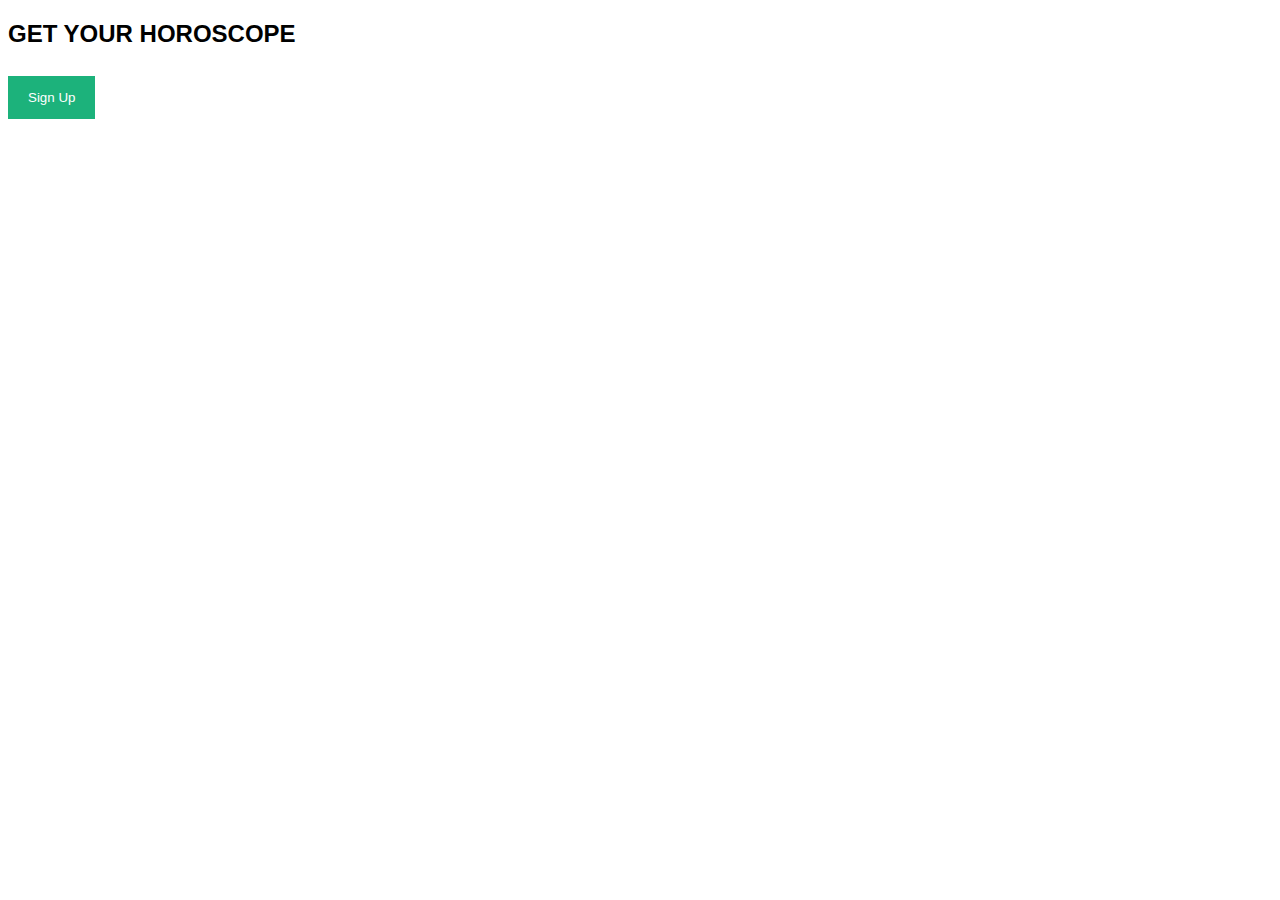
<file: form.html>
<!DOCTYPE html>
<html>
<style>
body {font-family: Arial, Helvetica, sans-serif;}
* {box-sizing: border-box;}

/* Full-width input fields */
input[type=text], input[type=password] {
  width: 100%;
  padding: 15px;
  margin: 5px 0 22px 0;
  display: inline-block;
  border: none;
  background: #f1f1f1;
}

/* Add a background color when the inputs get focus */
input[type=text]:focus, input[type=datetime-local]:focus {
  background-color: #ddd;
  outline: none;
}

/* Set a style for all buttons */
button {
  background-color: #04AA6D;
  color: white;
  padding: 14px 20px;
  margin: 8px 0;
  border: none;
  cursor: pointer;
  width: 100%;
  opacity: 0.9;
}

button:hover {
  opacity:1;
}

/* Extra styles for the cancel button */
.cancelbtn {
  padding: 14px 20px;
  background-color: #f44336;
}

/* Float cancel and signup buttons and add an equal width */
.cancelbtn, .signupbtn {
  float: left;
  width: 50%;
}

/* Add padding to container elements */
.container {
  padding: 16px;
}

/* The Modal (background) */
.modal {
  display: none; /* Hidden by default */
  position: fixed; /* Stay in place */
  z-index: 1; /* Sit on top */
  left: 0;
  top: 0;
  width: 100%; /* Full width */
  height: 100%; /* Full height */
  overflow: auto; /* Enable scroll if needed */
  background-color: #474e5d;
  padding-top: 50px;
}

/* Modal Content/Box */
.modal-content {
  background-color: #fefefe;
  margin: 5% auto 15% auto; /* 5% from the top, 15% from the bottom and centered */
  border: 1px solid #888;
  width: 80%; /* Could be more or less, depending on screen size */
}

/* Style the horizontal ruler */
hr {
  border: 1px solid #f1f1f1;
  margin-bottom: 25px;
}
 
/* The Close Button (x) */
.close {
  position: absolute;
  right: 35px;
  top: 15px;
  font-size: 40px;
  font-weight: bold;
  color: #f1f1f1;
}

.close:hover,
.close:focus {
  color: #f44336;
  cursor: pointer;
}

/* Clear floats */
.clearfix::after {
  content: "";
  clear: both;
  display: table;
}

/* Change styles for cancel button and signup button on extra small screens */
@media screen and (max-width: 300px) {
  .cancelbtn, .signupbtn {
     width: 100%;
  }
}
</style>
<body>

<h2>GET YOUR HOROSCOPE</h2>

<button onclick="document.getElementById('id01').style.display='block'" style="width:auto;">Sign Up</button>

<div id="id01" class="modal">
  <span onclick="document.getElementById('id01').style.display='none'" class="close" title="Close Modal">&times;</span>
  <form class="modal-content" action="rashi.html">
    <div class="container">
      <h1>Details</h1>
      <p>Please fill in the details</p>
      <hr>
      <label for="NAME"><b>NAME</b></label>
      <input type="text" placeholder="Enter your name" name="name" required>

      <label for="DATE"><b>DATE OF BIRTH</b></label>
      <input type="datetime-local" placeholder="Enter date of birth" name="dob" required>
      
      <p>By creating an account you agree to our <a href="#" style="color:dodgerblue">Terms & Privacy</a>.</p>

      <div class="clearfix">
        <button type="button" onclick="document.getElementById('id01').style.display='none'" class="cancelbtn">Cancel</button>
        <button class="bt7 welcome" onclick="document.location='rashi.html'">RASHIFAL</button>
      </div>
    </div>
  </form>
</div>

<script>
// Get the modal
var modal = document.getElementById('id01');

// When the user clicks anywhere outside of the modal, close it
window.onclick = function(event) {
  if (event.target == modal) {
    modal.style.display = "none";
  }
}
</script>

</body>
</html>
</file>
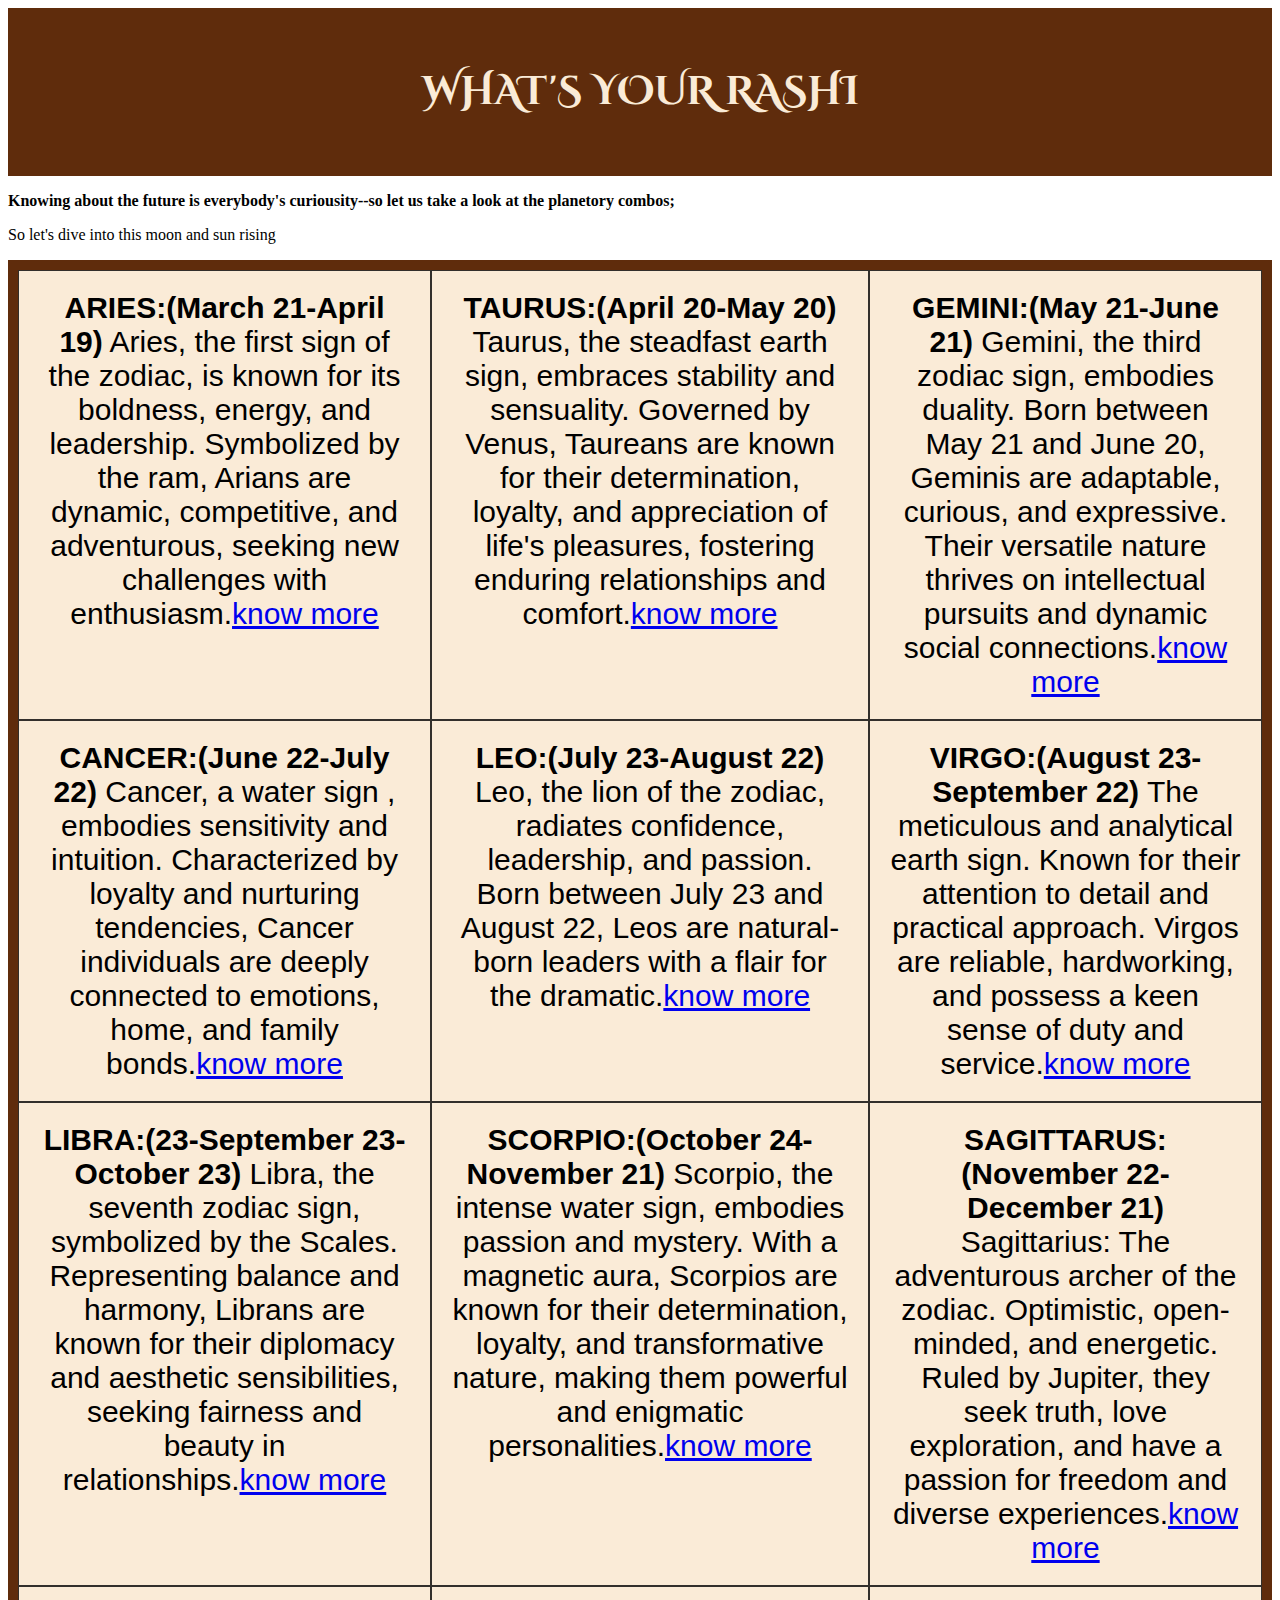
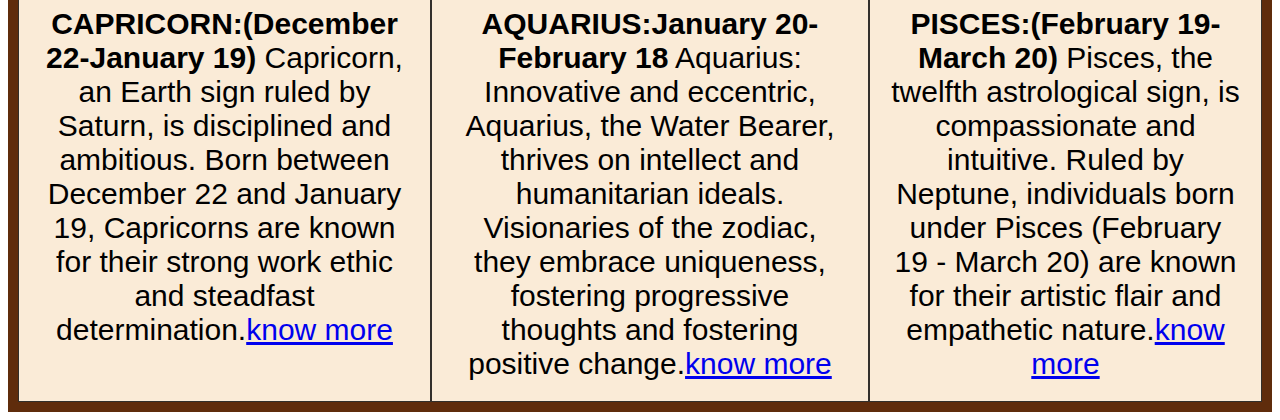
<file: rashi.html>
<!DOCTYPE html>
<html>
  <title>
    RASHII..
  </title>
  
<head>
  <link rel="preconnect" href="https://fonts.googleapis.com">
<link rel="preconnect" href="https://fonts.gstatic.com" crossorigin>
<link href="https://fonts.googleapis.com/css2?family=Cinzel+Decorative&display=swap" rel="stylesheet">
<style>
    body {
  background-image: url(https://i.ytimg.com/vi/g3vzuHLh9eY/maxresdefault.jpg);
  background-attachment: fixed;  
  background-size: cover;
}
.header
{
  padding: 30px;
  font-family: 'Cinzel Decorative';
  text-align: center;
  background: #5f2c0c;
  color: antiquewhite;
  font-size: 20px;
}
.grid-container {
  display: grid;
  grid-template-columns: auto auto auto;
  background-color: #5f2c0c;
  padding: 10px;
}
.grid-item {
  /*background-image: url(https://encrypted-tbn0.gstatic.com/images?q=tbn:ANd9GcQTFKFufU71M7LgXzY76XIsu0o0JXy0A9lvpnGTpzO4wUPNYcJJwHp8VQh89kdd-eLs1JM&usqp=CAU);*/
  background: antiquewhite;
  border: 1px solid rgba(0, 0, 0, 0.8);
  padding: 20px;
  font-family: 'Lucida Sans', 'Lucida Sans Regular', 'Lucida Grande', 'Lucida Sans Unicode', Geneva, Verdana, sans-serif;
  font-size: 30px;
  text-align: center;
}
</style>
</head>




<body>
    <Body background="AppData/Local/OneDrive/cache/qmlcache/">
<div class="header">
<h1>WHAT'S  YOUR  RASHI</h1>
</div>

<p><strong>Knowing about the future is everybody's curiousity--so let us take a look at the planetory combos;</strong>
</p>

<p>So let's dive into this moon and sun rising </p>

<div class="grid-container">
  <div class="grid-item"><b>ARIES:(March 21-April 19)</b>
    Aries, the first sign of the zodiac, is known for its boldness, energy, and leadership. Symbolized by the ram, Arians are dynamic, competitive, and adventurous, seeking new challenges with enthusiasm.<a href="https://www.elle.com/horoscopes/weekly/a97/aries-weekly-horoscope/">know more</a></div>
  <div class="grid-item"><b>TAURUS:(April 20-May 20) </b>
    Taurus, the steadfast earth sign, embraces stability and sensuality. Governed by Venus, Taureans are known for their determination, loyalty, and appreciation of life's pleasures, fostering enduring relationships and comfort.<a href="https://www.elle.com/horoscopes/daily/a98/taurus-daily-horoscope/">know more</a> </div>
  <div class="grid-item"><b>GEMINI:(May 21-June 21)</b>
    Gemini, the third zodiac sign, embodies duality. Born between May 21 and June 20, Geminis are adaptable, curious, and expressive. Their versatile nature thrives on intellectual pursuits and dynamic social connections.<a href="https://www.elle.com/horoscopes/daily/a99/gemini-daily-horoscope/">know more</a> </div>  
  <div class="grid-item"><b>CANCER:(June 22-July 22)</b>
    Cancer, a water sign , embodies sensitivity and intuition. Characterized by loyalty and nurturing tendencies, Cancer individuals are deeply connected to emotions, home, and family bonds.<a href="https://www.elle.com/horoscopes/daily/a100/cancer-daily-horoscope/">know more</a></div>
  <div class="grid-item"><b>LEO:(July 23-August 22)</b>
    Leo, the lion of the zodiac, radiates confidence, leadership, and passion. Born between July 23 and August 22, Leos are natural-born leaders with a flair for the dramatic.<a href="https://www.elle.com/horoscopes/daily/a101/leo-daily-horoscope/">know more</a></div>
  <div class="grid-item"><b>VIRGO:(August 23-September 22)</b>
    The meticulous and analytical earth sign. Known for their attention to detail and practical approach. Virgos are reliable, hardworking, and possess a keen sense of duty and service.<a href="https://www.elle.com/horoscopes/daily/a102/virgo-daily-horoscope/">know more</a> </div>  
  <div class="grid-item"><b>LIBRA:(23-September 23-October 23)</b>
    Libra, the seventh zodiac sign, symbolized by the Scales. Representing balance and harmony, Librans are known for their diplomacy and aesthetic sensibilities, seeking fairness and beauty in relationships.<a href="https://www.elle.com/horoscopes/daily/a103/libra-daily-horoscope/">know more</a></div>
  <div class="grid-item"><b>SCORPIO:(October 24-November 21)</b>
    Scorpio, the intense water sign, embodies passion and mystery. With a magnetic aura, Scorpios are known for their determination, loyalty, and transformative nature, making them powerful and enigmatic personalities.<a href="https://www.elle.com/horoscopes/daily/a104/scorpio-daily-horoscope/">know more</a></div>
  <div class="grid-item"><b>SAGITTARUS:(November 22-December 21)</b>
    Sagittarius: The adventurous archer of the zodiac. Optimistic, open-minded, and energetic. Ruled by Jupiter, they seek truth, love exploration, and have a passion for freedom and diverse experiences.<a href="https://www.elle.com/horoscopes/daily/a105/sagittarius-daily-horoscope/">know more</a> </div>
  <div class="grid-item"><b>CAPRICORN:(December 22-January 19)</b>
    Capricorn, an Earth sign ruled by Saturn, is disciplined and ambitious. Born between December 22 and January 19, Capricorns are known for their strong work ethic and steadfast determination.<a href="https://www.elle.com/horoscopes/daily/a106/capricorn-daily-horoscope/">know more</a> </div>
        <div class="grid-item"><b>AQUARIUS:January 20-February 18</b>
          Aquarius: Innovative and eccentric, Aquarius, the Water Bearer, thrives on intellect and humanitarian ideals. Visionaries of the zodiac, they embrace uniqueness, fostering progressive thoughts and fostering positive change.<a href="https://www.elle.com/horoscopes/daily/a107/aquarius-daily-horoscope/">know more</a> </div>
        <div class="grid-item"><b>PISCES:(February 19-March 20) </b>
          Pisces, the twelfth astrological sign, is compassionate and intuitive. Ruled by Neptune, individuals born under Pisces (February 19 - March 20) are known for their artistic flair and empathetic nature.<a href="https://www.elle.com/horoscopes/daily/a108/pisces-daily-horoscope/">know more</a> </div>
        </div>
        
        </body>
        </html>
</file>
